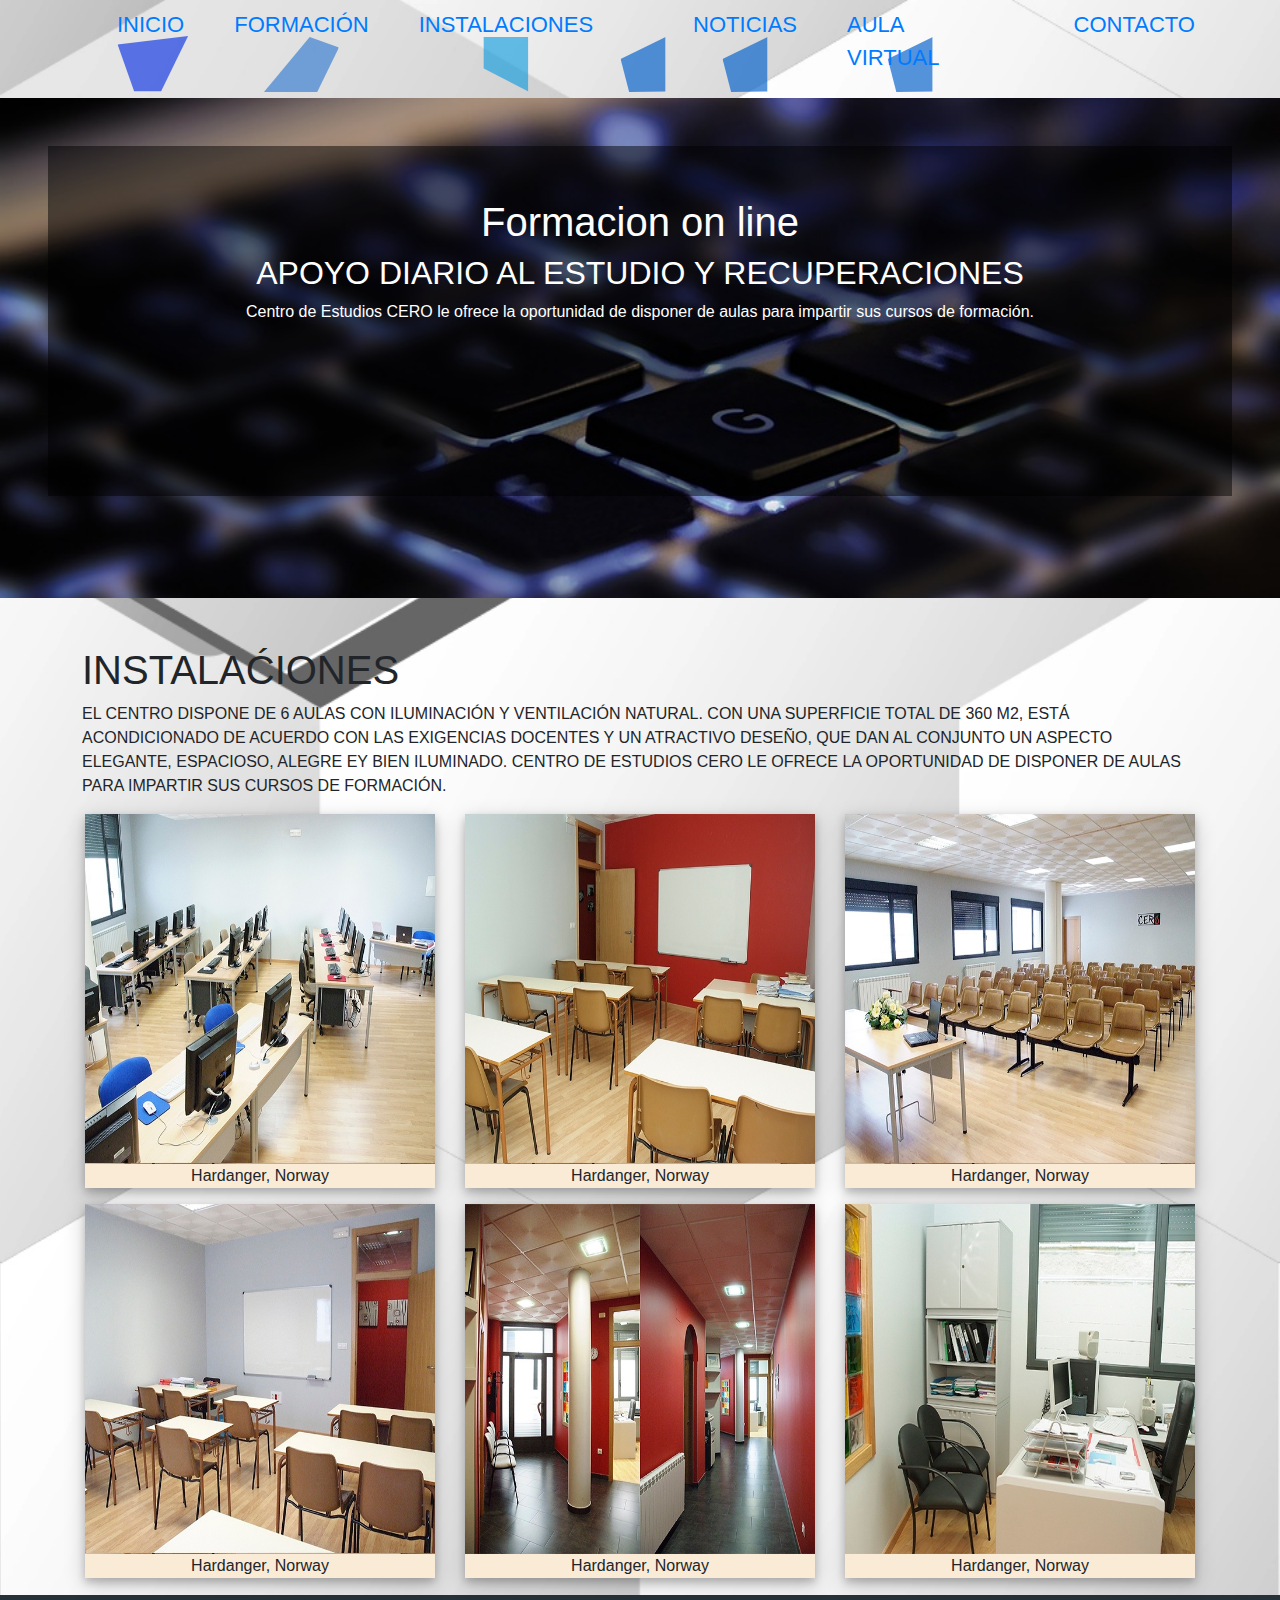
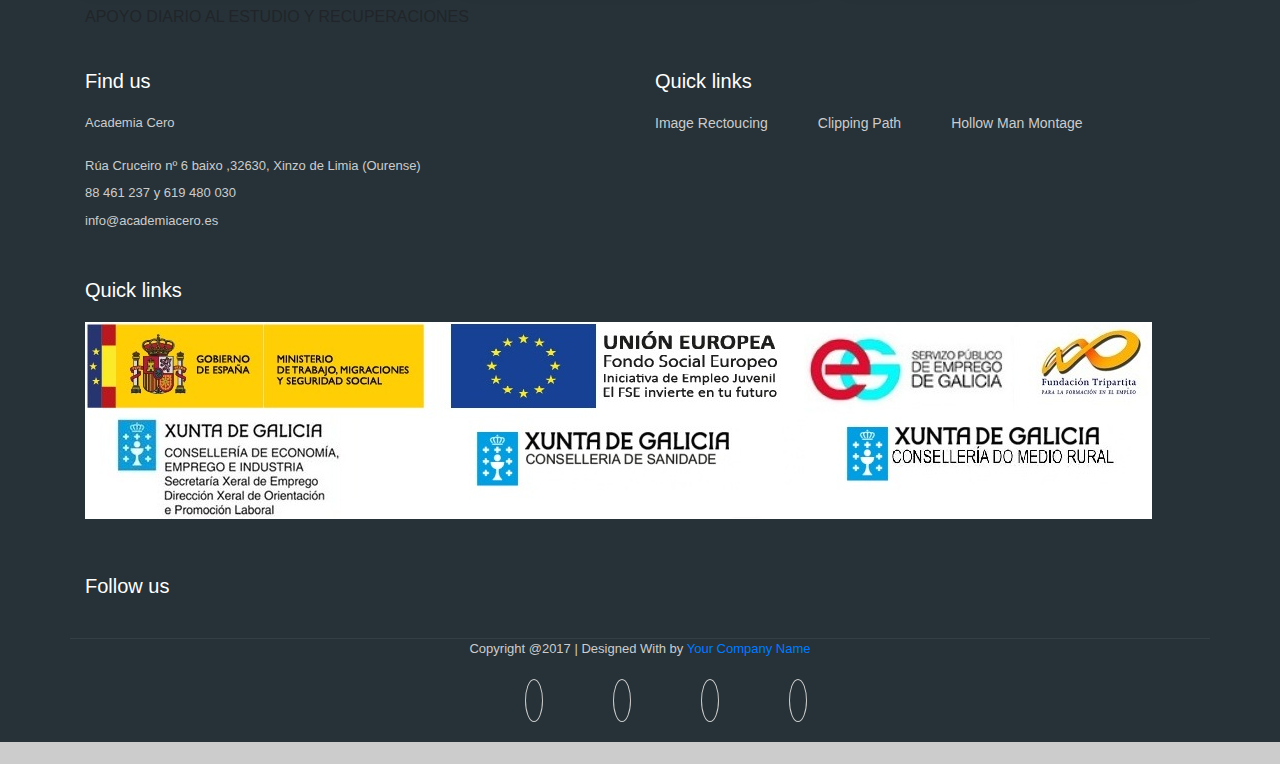
<file: src/views/index.html>
<!DOCTYPE html>
<html lang="en">
<head>
  <title>Academy Cero</title>
  <meta charset="utf-8">
  <meta name="viewport" content="width=device-width, initial-scale=1">
  <link href="https://cdn.jsdelivr.net/npm/bootstrap@5.2.3/dist/css/bootstrap.min.css" rel="stylesheet">
  <script src="https://cdn.jsdelivr.net/npm/bootstrap@5.2.3/dist/js/bootstrap.bundle.min.js"></script>
  <link href="//maxcdn.bootstrapcdn.com/bootstrap/4.1.1/css/bootstrap.min.css" rel="stylesheet" id="bootstrap-css">
  <script src="//maxcdn.bootstrapcdn.com/bootstrap/4.1.1/js/bootstrap.min.js"></script>
  <script src="//cdnjs.cloudflare.com/ajax/libs/jquery/3.2.1/jquery.min.js"></script>
<link rel="stylesheet" href="../styles/styles.css">
<link rel="stylesheet" href="../styles/footer-style.css">
</head>
<body>



    <!-- Navbar Home page -->

    <nav id="nav" class="navbar navbar-expand-sm">
        <div  id="nav"  class="container">
            <nav  id="nav" >
              <ul>
                <li ><a href="home.html">INICIO</a></li>
                <li><a href="formacion.html">FORMACIÓN</a> </li>
                <li><a href="instalaciones.html">INSTALACIONES</a> </li>
                <li>   <li><a href="noticia.html">NOTICIAS</a> </li></li>
                <li> <a href="aula_virtual.html">AULA VIRTUAL </a>  </li>
                <li><li><a href="contact.html">CONTACTO</a></li>
      
              </ul>
            </nav>
          </div>
      </nav>
      

    <!-- Headers Home page -->
<div id="header-home-image" class="container-fluid p-5  text-white text-center">

    <div id="carta">
      <h1>Formacion on line</h1>
        <h2>APOYO DIARIO AL ESTUDIO Y RECUPERACIONES</h2>
        <p>Centro de Estudios CERO le ofrece la oportunidad de disponer de aulas para impartir sus cursos de formación.</p> 
    </div>

</div>
   <!-- Contenido de la  pagina home -->
<div class="container mt-5">
  <div class="row">
 <h1>INSTALAĆIONES</h1>
    <p>EL CENTRO DISPONE DE 6 AULAS CON ILUMINACIÓN Y VENTILACIÓN NATURAL. CON UNA SUPERFICIE TOTAL DE 360 M2, ESTÁ ACONDICIONADO DE ACUERDO CON LAS EXIGENCIAS DOCENTES Y UN ATRACTIVO DESEÑO, QUE DAN AL CONJUNTO UN ASPECTO ELEGANTE, ESPACIOSO, ALEGRE EY BIEN ILUMINADO.

      CENTRO DE ESTUDIOS CERO LE OFRECE LA OPORTUNIDAD DE DISPONER DE AULAS PARA IMPARTIR SUS CURSOS DE FORMACIÓN.</p>
    <div class="col-sm-4">
  
      <div class="polaroid">
        <img src="../assets/Aulainformatica2.jpg" alt="Norway" style="width:100%">
        <div class="container">
          <p>Hardanger, Norway</p>
        </div>
      </div>
    </div>
    <div class="col-sm-4">
   
      <div class="polaroid">
        <img src="../assets/aulasdeestudio1.jpg" alt="Norway" style="width:100%">
        <div class="container">
          <p>Hardanger, Norway</p>
        </div>
      </div>
    </div>
    <div class="col-sm-4">
   
      <div class="polaroid">
        <img src="../assets/aula_informatica1.jpg" alt="Norway" style="width:100%">
        <div class="container">
          <p>Hardanger, Norway</p>
        </div>
      </div>
    </div>
    <div class="col-sm-4">
   
      <div class="polaroid">
        <img src="../assets/aulasdeestudio2.jpg" alt="Norway" style="width:100%">
        <div class="container">
          <p>Hardanger, Norway</p>
        </div>
      </div>
    </div>
    <div class="col-sm-4">
   
      <div class="polaroid">
        <img src="../assets/instalaciones1.jpg" alt="Norway" style="width:100%">
        <div class="container">
          <p>Hardanger, Norway</p>
        </div>
      </div>
    </div>
    <div class="col-sm-4">
         
      <div class="polaroid">
        <img id="inst"src="../assets/oficinas1.jpg" alt="Norway" style="width:100%">
        <div class="container">
          <p>Hardanger, Norway</p>
        </div>
      </div>
    </div>
  </div>
</div>
<div class="row">
    <div class=" col-sm-4 col-md col-sm-4  col-12 col">


    </div>
</div>
    <!-- footer Home page -->


<!------ Include the above in your HEAD tag ---------->

<link rel="stylesheet" href="https://stackpath.bootstrapcdn.com/bootstrap/4.1.3/css/bootstrap.min.css" integrity="sha384-MCw98/SFnGE8fJT3GXwEOngsV7Zt27NXFoaoApmYm81iuXoPkFOJwJ8ERdknLPMO" crossorigin="anonymous">
<link rel="stylesheet" href="https://use.fontawesome.com/releases/v5.2.0/css/all.css" integrity="sha384-hWVjflwFxL6sNzntih27bfxkr27PmbbK/iSvJ+a4+0owXq79v+lsFkW54bOGbiDQ" crossorigin="anonymous">

<!--footer starts from here-->
<footer class="footer">
<div class="container bottom_border">APOYO DIARIO AL ESTUDIO Y RECUPERACIONES
<div class="row">
<div class=" col-sm-4 col-md col-sm-4  col-12 col">
<h5 class="headin5_amrc col_white_amrc pt2">Find us</h5>
<!--headin5_amrc-->
<p class="mb10">Academia Cero</p>
<p><i class="fa fa-location-arrow"></i> Rúa Cruceiro nº 6 baixo ,32630, Xinzo de Limia (Ourense)</p>
<p><i class="fa fa-phone"></i> 88 461 237 y 619 480 030  </p>
<p><i class="fa fa fa-envelope"></i>  info@academiacero.es</p>

</div>


<div class=" col-sm-4 col-md  col-6 col">
<h5 class="headin5_amrc col_white_amrc pt2">Quick links</h5>
<!--headin5_amrc-->
<ul class="footer_ul_amrc">
<li><a href="http://webenlance.com">Image Rectoucing</a></li>
<li><a href="http://webenlance.com">Clipping Path</a></li>
<li><a href="http://webenlance.com">Hollow Man Montage</a></li>

</ul>
<!--footer_ul_amrc ends here-->
</div>


<div class=" col-sm-4 col-md  col-6 col">
<h5 class="headin5_amrc col_white_amrc pt2">Quick links</h5>
<!--headin5_amrc-->
<ul class="footer_ul_amrc">
<li><a href="http://webenlance.com"><img src="../assets/logos.jpg" alt=""></a></li>


</ul>
<!--footer_ul_amrc ends here-->
</div>


<div class=" col-sm-4 col-md  col-12 col">
<h5 class="headin5_amrc col_white_amrc pt2">Follow us</h5>
<!--headin5_amrc ends here-->


<!--footer_ul2_amrc ends here-->
</div>
</div>
</div>


<div class="container">

<!--foote_bottom_ul_amrc ends here-->
<p class="text-center">Copyright @2017 | Designed With by <a href="#">Your Company Name</a></p>

<ul class="social_footer_ul">
<li><a href="https://www.facebook.com/pg/AcademiaCero"><i class="fab fa-facebook-f"></i></a></li>
<li><a href="http://webenlance.com"><i class="fab fa-twitter"></i></a></li>
<li><a href="http://webenlance.com"><i class="fab fa-linkedin"></i></a></li>
<li><a href="http://webenlance.com"><i class="fab fa-instagram"></i></a></li>
</ul>
<!--social_footer_ul ends here-->
</div>

</footer>


<script src="https://code.jquery.com/jquery-3.3.1.slim.min.js" integrity="sha384-q8i/X+965DzO0rT7abK41JStQIAqVgRVzpbzo5smXKp4YfRvH+8abtTE1Pi6jizo" crossorigin="anonymous"></script>
<script src="https://cdnjs.cloudflare.com/ajax/libs/popper.js/1.14.3/umd/popper.min.js" integrity="sha384-ZMP7rVo3mIykV+2+9J3UJ46jBk0WLaUAdn689aCwoqbBJiSnjAK/l8WvCWPIPm49" crossorigin="anonymous"></script>
<script src="https://stackpath.bootstrapcdn.com/bootstrap/4.1.3/js/bootstrap.min.js" integrity="sha384-ChfqqxuZUCnJSK3+MXmPNIyE6ZbWh2IMqE241rYiqJxyMiZ6OW/JmZQ5stwEULTy" crossorigin="anonymous"></script>

<!-- Crédit to https://bootsnipp.com/snippets/bxDBA -->
</body>
</html>
</file>
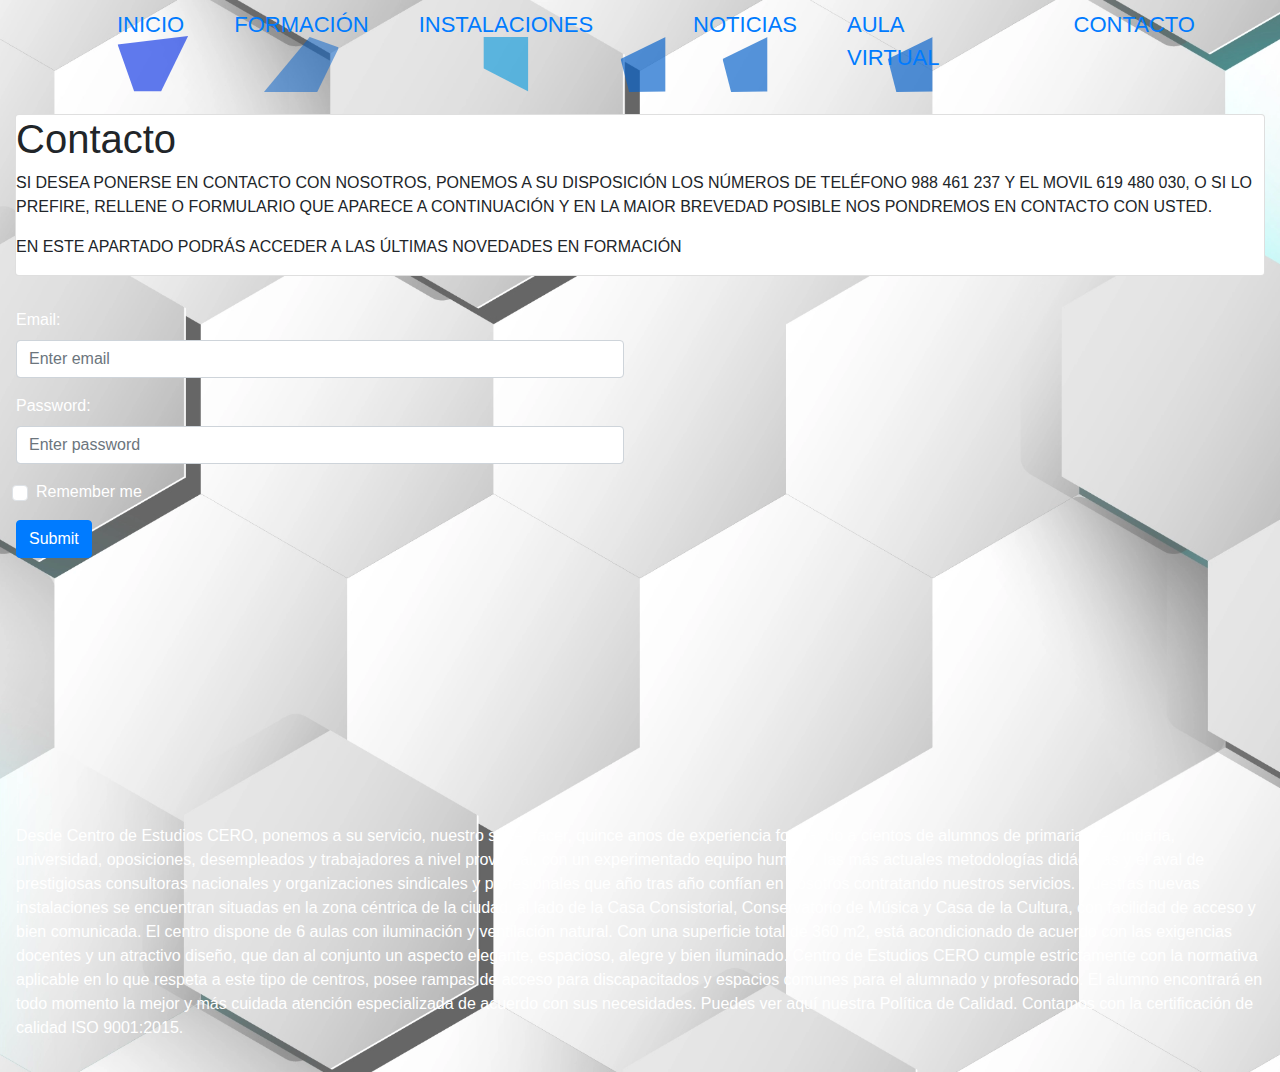
<file: src/views/contact.html>
<!DOCTYPE html>
<html lang="en">
<head>
  <title>Academy Cero</title>
  <meta charset="utf-8">
  <meta name="viewport" content="width=device-width, initial-scale=1">
  <link href="https://cdn.jsdelivr.net/npm/bootstrap@5.2.3/dist/css/bootstrap.min.css" rel="stylesheet">
  <script src="https://cdn.jsdelivr.net/npm/bootstrap@5.2.3/dist/js/bootstrap.bundle.min.js"></script>
  <link href="//maxcdn.bootstrapcdn.com/bootstrap/4.1.1/css/bootstrap.min.css" rel="stylesheet" id="bootstrap-css">
  <script src="//maxcdn.bootstrapcdn.com/bootstrap/4.1.1/js/bootstrap.min.js"></script>
  <script src="//cdnjs.cloudflare.com/ajax/libs/jquery/3.2.1/jquery.min.js"></script>
<link rel="stylesheet" href="../styles/styles.css">
<link rel="stylesheet" href="../styles/footer-style.css">
</head>
<body>



    <!-- Navbar Home page -->

    <nav id="nav" class="navbar navbar-expand-sm">
        <div  id="nav"  class="container">
            <nav  id="nav" >
              <ul>
                <li ><a href="home.html">INICIO</a></li>
                <li><a href="formacion.html">FORMACIÓN</a> </li>
                <li><a href="instalaciones.html">INSTALACIONES</a> </li>
                <li>   <li><a href="noticia.html">NOTICIAS</a> </li></li>
                <li> <a href="aula_virtual.html">AULA VIRTUAL </a>  </li>
                <li><li><a href="contact.html">CONTACTO</a></li>
      
              </ul>
            </nav>
          </div>
      </nav>



      <div class="container-fluid mt-3">
        <div class="card">

            <h1>Contacto</h1>
        <p> SI DESEA PONERSE EN CONTACTO CON NOSOTROS, PONEMOS A SU DISPOSICIÓN LOS NÚMEROS DE TELÉFONO 988 461 237 Y EL MOVIL 619 480 030, O SI LO PREFIRE, RELLENE O FORMULARIO QUE APARECE A CONTINUACIÓN Y EN LA MAIOR BREVEDAD POSIBLE NOS PONDREMOS EN CONTACTO CON USTED.</p>
        <p>EN ESTE APARTADO PODRÁS ACCEDER A LAS ÚLTIMAS NOVEDADES EN FORMACIÓN</p>
        </div>
        
        <div class="row">
          <div class="col p-3  text-white"> <form action="/action_page.php">
            <div class="mb-3 mt-3">
              <label for="email">Email:</label>
              <input type="email" class="form-control" id="email" placeholder="Enter email" name="email">
            </div>
            <div class="mb-3">
              <label for="pwd">Password:</label>
              <input type="password" class="form-control" id="pwd" placeholder="Enter password" name="pswd">
            </div>
            <div class="form-check mb-3">
              <label class="form-check-label">
                <input class="form-check-input" type="checkbox" name="remember"> Remember me
              </label>
            </div>
            <button type="submit" class="btn btn-primary">Submit</button>
          </form></div>
          <div class="col p-3 text-white">  <div class="mapouter"><div class="gmap_canvas"><iframe width="600" height="500" id="gmap_canvas" src="https://maps.google.com/maps?q=R%C3%BAa%20do%20Cruceiro,%206,%2032630%20Xinzo%20de%20Limia,%20Ourense&t=&z=13&ie=UTF8&iwloc=&output=embed" frameborder="0" scrolling="no" marginheight="0" marginwidth="0"></iframe><a href="https://123movies-to.org"></a><br><style>.mapouter{position:relative;text-align:right;height:500px;width:600px;}
        </style><a href="https://www.embedgooglemap.net">embedgooglemap.net</a><style>.gmap_canvas {overflow:hidden;background:none!important;height:500px;width:600px;}</style></div></div>
        </div></div></div></div>
          <div id="back" class="col p-3 text-white"><p>Desde Centro de Estudios CERO, ponemos a su servicio, nuestro saber facer, quince anos de experiencia formando a cientos de alumnos de primaria, secundaria, universidad, oposiciones, desempleados y trabajadores a nivel provincial, con un experimentado equipo humano, las más actuales metodologías didácticas y el aval de prestigiosas consultoras nacionales y organizaciones sindicales y profesionales que año tras año confían en nosotros contratando nuestros servicios. Nuestras nuevas instalaciones se encuentran situadas en la zona céntrica de la ciudad, al lado de la Casa Consistorial, Conservatorio de Música y Casa de la Cultura, con facilidad de acceso y bien comunicada.
            El centro dispone de 6 aulas con iluminación y ventilación natural. Con una superficie total de 360 m2, está acondicionado de acuerdo con las exigencias docentes y un atractivo diseño, que dan al conjunto un aspecto elegante, espacioso, alegre y bien iluminado.
            Centro de Estudios CERO cumple estrictamente con la normativa aplicable en lo que respeta a este tipo de centros, posee rampas de acceso para discapacitados y espacios comunes para el alumnado y profesorado. El alumno encontrará en todo momento la mejor y más cuidada atención especializada de acuerdo con sus necesidades.
            
            Puedes ver aquí nuestra Política de Calidad.
            
            Contamos con la certificación de calidad ISO 9001:2015.</p></div>
        </div>
      </div>
















     
</body>
</html>
</file>
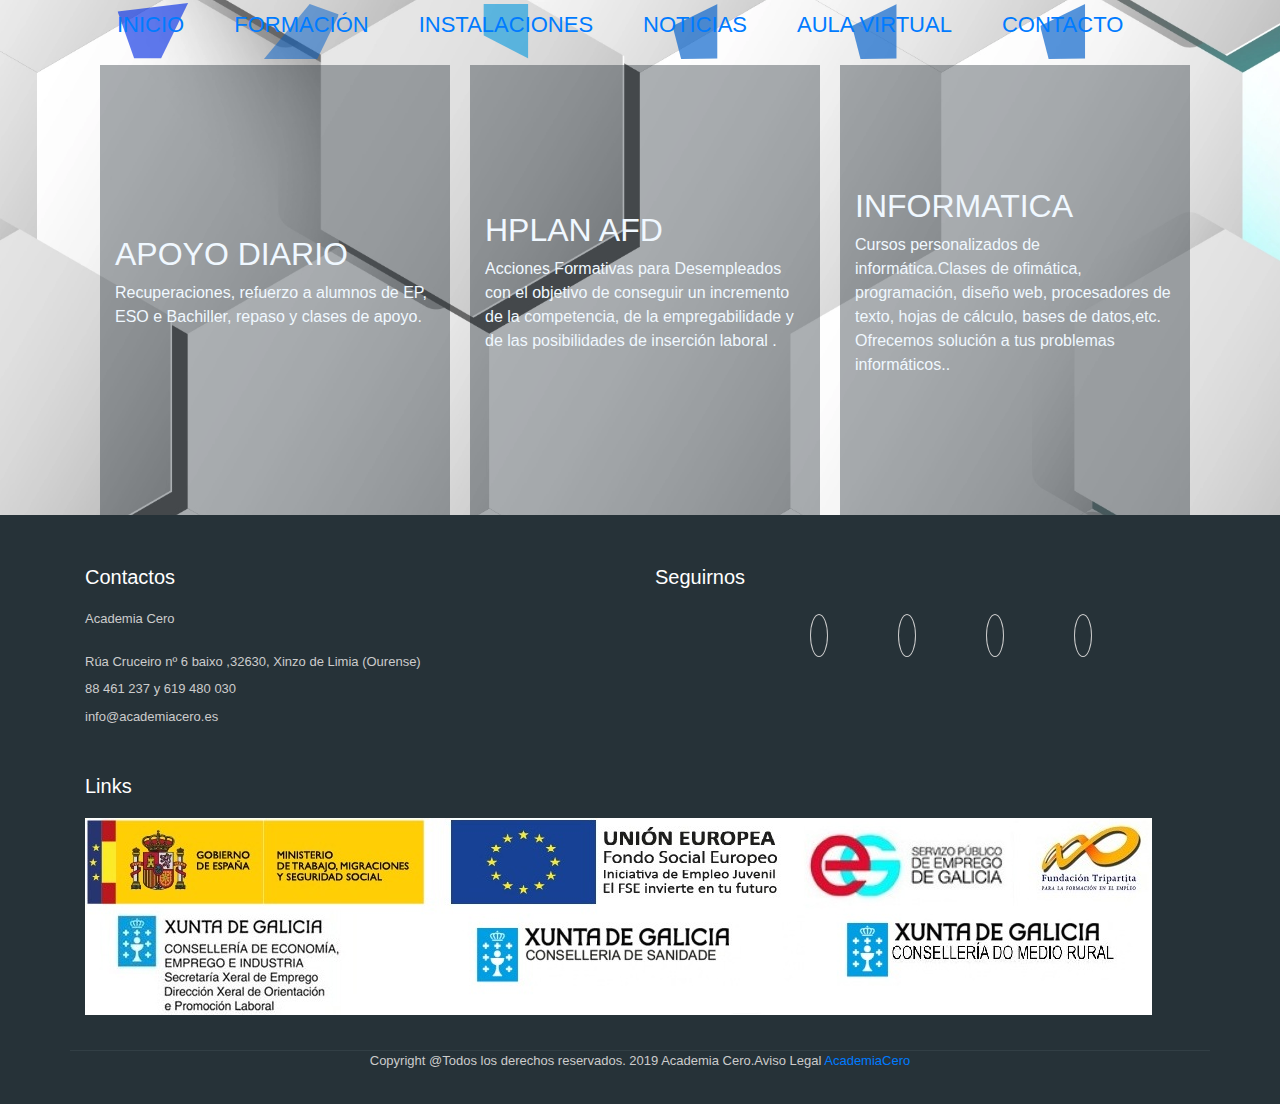
<file: src/views/formacion.html>
<!DOCTYPE html>
<html lang="en">
<head>
  <title>Bootstrap 5 Example</title>
  <meta charset="utf-8">
  <meta name="viewport" content="width=device-width, initial-scale=1">
  <link href="https://cdn.jsdelivr.net/npm/bootstrap@5.2.3/dist/css/bootstrap.min.css" rel="stylesheet">
  <script src="https://cdn.jsdelivr.net/npm/bootstrap@5.2.3/dist/js/bootstrap.bundle.min.js"></script>
  <link href="//maxcdn.bootstrapcdn.com/bootstrap/4.1.1/css/bootstrap.min.css" rel="stylesheet" id="bootstrap-css">
  <script src="//maxcdn.bootstrapcdn.com/bootstrap/4.1.1/js/bootstrap.min.js"></script>
  <script src="//cdnjs.cloudflare.com/ajax/libs/jquery/3.2.1/jquery.min.js"></script>
<link rel="stylesheet" href="../styles/styles.css">
<link rel="stylesheet" href="../styles/footer-style.css">
</head>
<body>



    <!-- Navbar Home page -->

    <nav id="nav" class="navbar navbar-expand-sm">
        <div  id="nav"  class="container">
            <nav  id="nav" >
              <ul>
                <li ><a href="home.html">INICIO</a></li>
                <li><a href="formacion.html">FORMACIÓN</a> </li>
                <li><a href="instalaciones.html">INSTALACIONES</a> </li>
                <li>
                  <a href="noticia.html">NOTICIAS</a> 
                </li>
                <li><a href="aula_virtual.html">AULA VIRTUAL</a>  </li>
                <li><a href="contact.html">CONTACTO</a> </li>
      
              </ul>
            </nav>
          </div>
      </nav>


      <div class="container">

<div class="container md-12">
  <div class="row">

 
  <div class="col-sm-4">
  
    <div class="polaroid2">
   
      <div class="container">
        <h2>APOYO DIARIO</h2>
        <p id="apo">Recuperaciones, refuerzo a alumnos de EP, ESO e Bachiller, repaso y clases de apoyo.</p>

      </div>
    </div>
  </div>
  <div class="col-sm-4">
  
    <div class="polaroid2">

      <div class="container">
        <h2>HPLAN AFD</h2>
        <p>Acciones Formativas para Desempleados con el objetivo de conseguir un incremento de la competencia, de la empregabilidade y de las posibilidades de inserción laboral .

        </p>
      </div>
    </div>
  </div>
  <div class="col-sm-4">
  
    <div class="polaroid2">


      <div class="container">
        <h2>INFORMATICA</h2>

        <p>Cursos personalizados de informática.Clases de ofimática, programación, diseño web, procesadores de texto, hojas de cálculo, bases de datos,etc. Ofrecemos solución a tus problemas informáticos..</p>
      </div>
    </div>
  </div>
</div>


      </div>
      </div> 

<!------ Include the above in your HEAD tag ---------->

<link rel="stylesheet" href="https://stackpath.bootstrapcdn.com/bootstrap/4.1.3/css/bootstrap.min.css" integrity="sha384-MCw98/SFnGE8fJT3GXwEOngsV7Zt27NXFoaoApmYm81iuXoPkFOJwJ8ERdknLPMO" crossorigin="anonymous">
<link rel="stylesheet" href="https://use.fontawesome.com/releases/v5.2.0/css/all.css" integrity="sha384-hWVjflwFxL6sNzntih27bfxkr27PmbbK/iSvJ+a4+0owXq79v+lsFkW54bOGbiDQ" crossorigin="anonymous">

<!--footer starts from here-->
<footer class="footer">
<div class="container bottom_border">
<div class="row">
<div class=" col-sm-4 col-md col-sm-4  col-12 col">
<h5 class="headin5_amrc col_white_amrc pt2">Contactos</h5>
<!--headin5_amrc-->
<p class="mb10">Academia Cero</p>
<p><i class="fa fa-location-arrow"></i> Rúa Cruceiro nº 6 baixo ,32630, Xinzo de Limia (Ourense)</p>
<p><i class="fa fa-phone"></i> 88 461 237 y 619 480 030  </p>
<p><i class="fa fa fa-envelope"></i>  info@academiacero.es</p>

</div>


<div class=" col-sm-4 col-md  col-6 col">
<h5 class="headin5_amrc col_white_amrc pt2">Seguirnos </h5>
<!--headin5_amrc-->
<ul class="social_footer_ul">
  <li><a href="https://www.facebook.com/pg/AcademiaCero"><i class="fab fa-facebook-f"></i></a></li>
  <li><a href=""><i class="fab fa-twitter"></i></a></li>
  <li><a href=""><i class="fab fa-linkedin"></i></a></li>
  <li><a href=""><i class="fab fa-instagram"></i></a></li>
  </ul>
</ul>
<!--footer_ul_amrc ends here-->
</div>


<div class=" col-sm-4 col-md  col-6 col">
<h5 class="headin5_amrc col_white_amrc pt2"> Links</h5>
<!--headin5_amrc-->
<ul class="footer_ul_amrc">
<li><a href="#"><img src="../assets/logos.jpg" alt=""></a></li>


</ul>
<!--footer_ul_amrc ends here-->
</div>


<div class=" col-sm-4 col-md  col-12 col">




<!--footer_ul2_amrc ends here-->
</div>
</div>
</div>


<div class="container">

<!--foote_bottom_ul_amrc ends here-->
<p class="text-center">Copyright @Todos los derechos reservados. 2019 Academia Cero.Aviso Legal <a href="#">AcademiaCero</a></p>


<!--social_footer_ul ends here-->
</div>

</footer>

      
</body></html>
</file>
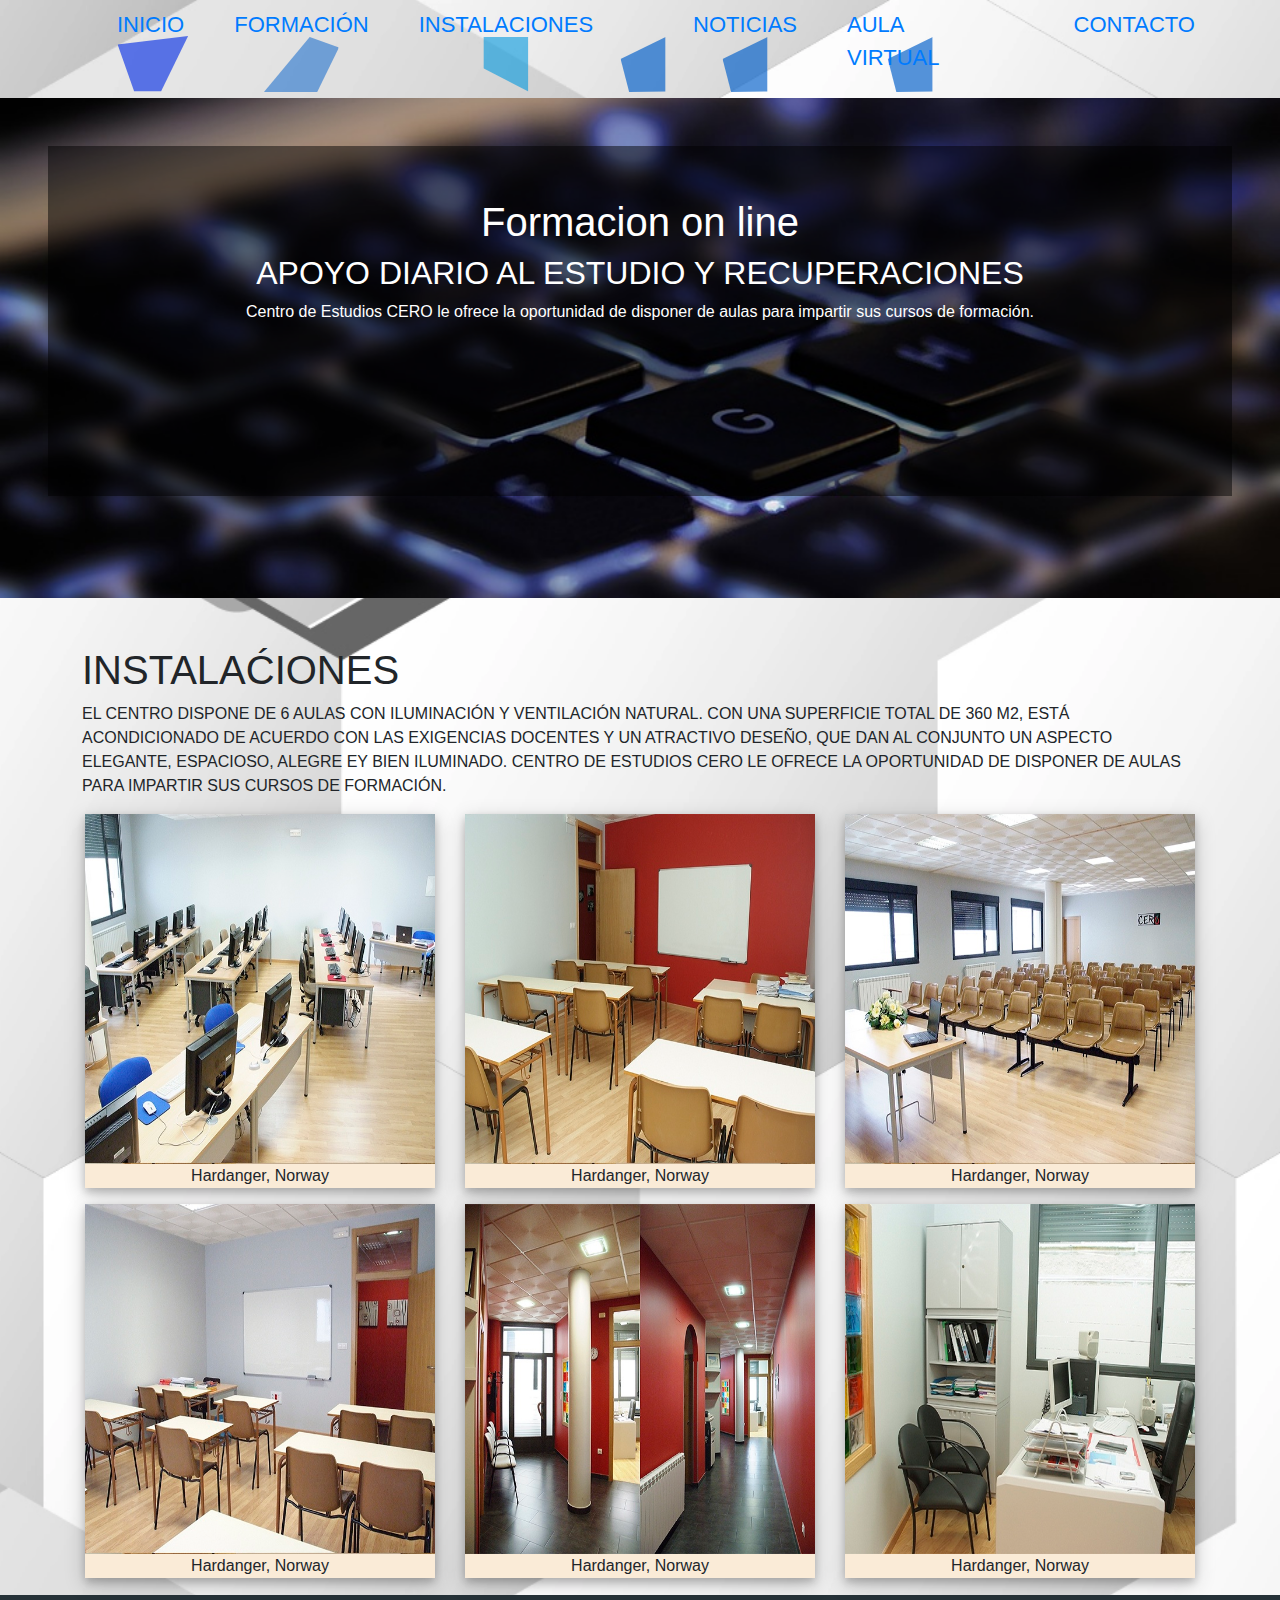
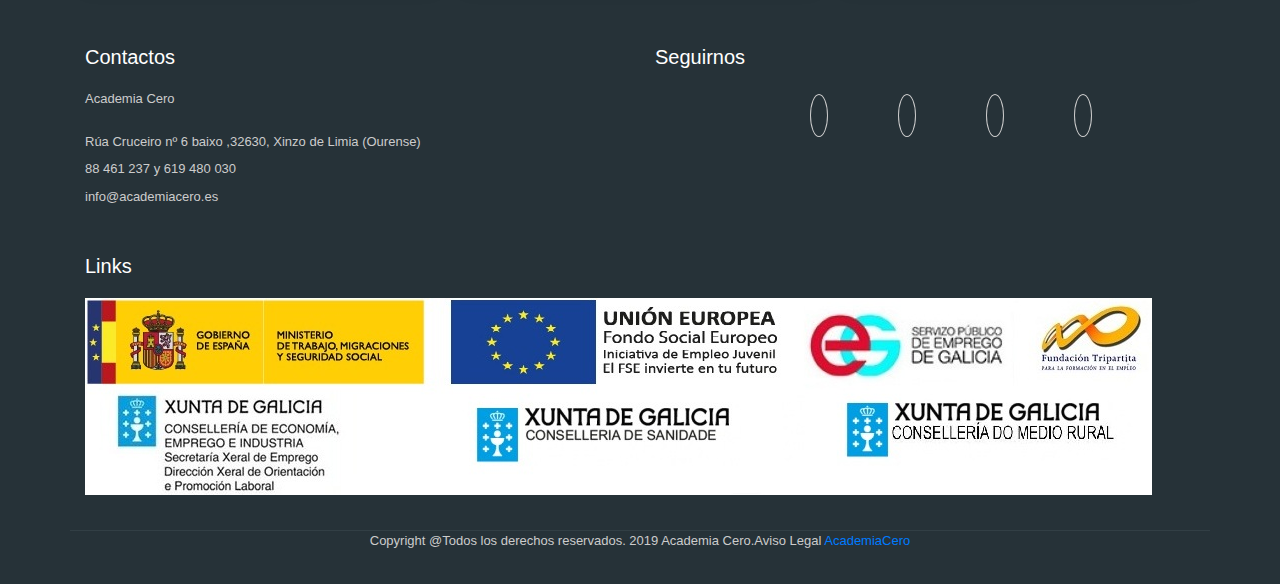
<file: src/views/home.html>
<!DOCTYPE html>
<html lang="en">
<head>
  <title>Academy Cero</title>
  <meta charset="utf-8">
  <meta name="viewport" content="width=device-width, initial-scale=1">
  <link href="https://cdn.jsdelivr.net/npm/bootstrap@5.2.3/dist/css/bootstrap.min.css" rel="stylesheet">
  <script src="https://cdn.jsdelivr.net/npm/bootstrap@5.2.3/dist/js/bootstrap.bundle.min.js"></script>
  <link href="//maxcdn.bootstrapcdn.com/bootstrap/4.1.1/css/bootstrap.min.css" rel="stylesheet" id="bootstrap-css">
  <script src="//maxcdn.bootstrapcdn.com/bootstrap/4.1.1/js/bootstrap.min.js"></script>
  <script src="//cdnjs.cloudflare.com/ajax/libs/jquery/3.2.1/jquery.min.js"></script>
<link rel="stylesheet" href="../styles/styles.css">
<link rel="stylesheet" href="../styles/footer-style.css">
</head>
<body>



    <!-- Navbar Home page -->

    <nav id="nav" class="navbar navbar-expand-sm">
        <div  id="nav"  class="container">
            <nav  id="nav" >
              <ul>
                <li ><a href="home.html">INICIO</a></li>
                <li><a href="formacion.html">FORMACIÓN</a> </li>
                <li><a href="instalaciones.html">INSTALACIONES</a> </li>
                <li>   <li><a href="noticia.html">NOTICIAS</a> </li></li>
                <li> <a href="aula_virtual.html">AULA VIRTUAL </a>  </li>
                <li><li><a href="contact.html">CONTACTO</a></li>
      
              </ul>
            </nav>
          </div>
      </nav>
      

    <!-- Headers Home page -->
<div id="header-home-image" class="container-fluid p-5  text-white text-center">

    <div id="carta">
      <h1>Formacion on line</h1>
        <h2>APOYO DIARIO AL ESTUDIO Y RECUPERACIONES</h2>
        <p>Centro de Estudios CERO le ofrece la oportunidad de disponer de aulas para impartir sus cursos de formación.</p> 
    </div>

</div>
   <!-- Contenido de la  pagina home -->
<div class="container mt-5">
  <div class="row">
 <h1>INSTALAĆIONES</h1>
    <p>EL CENTRO DISPONE DE 6 AULAS CON ILUMINACIÓN Y VENTILACIÓN NATURAL. CON UNA SUPERFICIE TOTAL DE 360 M2, ESTÁ ACONDICIONADO DE ACUERDO CON LAS EXIGENCIAS DOCENTES Y UN ATRACTIVO DESEÑO, QUE DAN AL CONJUNTO UN ASPECTO ELEGANTE, ESPACIOSO, ALEGRE EY BIEN ILUMINADO.

      CENTRO DE ESTUDIOS CERO LE OFRECE LA OPORTUNIDAD DE DISPONER DE AULAS PARA IMPARTIR SUS CURSOS DE FORMACIÓN.</p>
    <div class="col-sm-4">
  
      <div class="polaroid">
        <img src="../assets/Aulainformatica2.jpg" alt="Norway" style="width:100%">
        <div class="container">
          <p>Hardanger, Norway</p>
        </div>
      </div>
    </div>
    <div class="col-sm-4">
   
      <div class="polaroid">
        <img src="../assets/aulasdeestudio1.jpg" alt="Norway" style="width:100%">
        <div class="container">
          <p>Hardanger, Norway</p>
        </div>
      </div>
    </div>
    <div class="col-sm-4">
   
      <div class="polaroid">
        <img src="../assets/aula_informatica1.jpg" alt="Norway" style="width:100%">
        <div class="container">
          <p>Hardanger, Norway</p>
        </div>
      </div>
    </div>
    <div class="col-sm-4">
   
      <div class="polaroid">
        <img src="../assets/aulasdeestudio2.jpg" alt="Norway" style="width:100%">
        <div class="container">
          <p>Hardanger, Norway</p>
        </div>
      </div>
    </div>
    <div class="col-sm-4">
   
      <div class="polaroid">
        <img src="../assets/instalaciones1.jpg" alt="Norway" style="width:100%">
        <div class="container">
          <p>Hardanger, Norway</p>
        </div>
      </div>
    </div>
    <div class="col-sm-4">
         
      <div class="polaroid">
        <img id="inst"src="../assets/oficinas1.jpg" alt="Norway" style="width:100%">
        <div class="container">
          <p>Hardanger, Norway</p>
        </div>
      </div>
    </div>
  </div>
</div>
<div class="row">
    <div class=" col-sm-4 col-md col-sm-4  col-12 col">


    </div>
</div>
    <!-- footer Home page -->


<!------ Include the above in your HEAD tag ---------->

<link rel="stylesheet" href="https://stackpath.bootstrapcdn.com/bootstrap/4.1.3/css/bootstrap.min.css" integrity="sha384-MCw98/SFnGE8fJT3GXwEOngsV7Zt27NXFoaoApmYm81iuXoPkFOJwJ8ERdknLPMO" crossorigin="anonymous">
<link rel="stylesheet" href="https://use.fontawesome.com/releases/v5.2.0/css/all.css" integrity="sha384-hWVjflwFxL6sNzntih27bfxkr27PmbbK/iSvJ+a4+0owXq79v+lsFkW54bOGbiDQ" crossorigin="anonymous">

<!--footer starts from here-->
<footer class="footer">
<div class="container bottom_border">
<div class="row">
<div class=" col-sm-4 col-md col-sm-4  col-12 col">
<h5 class="headin5_amrc col_white_amrc pt2">Contactos</h5>
<!--headin5_amrc-->
<p class="mb10">Academia Cero</p>
<p><i class="fa fa-location-arrow"></i> Rúa Cruceiro nº 6 baixo ,32630, Xinzo de Limia (Ourense)</p>
<p><i class="fa fa-phone"></i> 88 461 237 y 619 480 030  </p>
<p><i class="fa fa fa-envelope"></i>  info@academiacero.es</p>

</div>


<div class=" col-sm-4 col-md  col-6 col">
<h5 class="headin5_amrc col_white_amrc pt2">Seguirnos </h5>
<!--headin5_amrc-->
<ul class="social_footer_ul">
  <li><a href="https://www.facebook.com/pg/AcademiaCero"><i class="fab fa-facebook-f"></i></a></li>
  <li><a href=""><i class="fab fa-twitter"></i></a></li>
  <li><a href=""><i class="fab fa-linkedin"></i></a></li>
  <li><a href=""><i class="fab fa-instagram"></i></a></li>
  </ul>
</ul>
<!--footer_ul_amrc ends here-->
</div>


<div class=" col-sm-4 col-md  col-6 col">
<h5 class="headin5_amrc col_white_amrc pt2"> Links</h5>
<!--headin5_amrc-->
<ul class="footer_ul_amrc">
<li><a href="#"><img src="../assets/logos.jpg" alt=""></a></li>


</ul>
<!--footer_ul_amrc ends here-->
</div>


<div class=" col-sm-4 col-md  col-12 col">




<!--footer_ul2_amrc ends here-->
</div>
</div>
</div>


<div class="container">

<!--foote_bottom_ul_amrc ends here-->
<p class="text-center">Copyright @Todos los derechos reservados. 2019 Academia Cero.Aviso Legal <a href="#">AcademiaCero</a></p>


<!--social_footer_ul ends here-->
</div>

</footer>


<script src="https://code.jquery.com/jquery-3.3.1.slim.min.js" integrity="sha384-q8i/X+965DzO0rT7abK41JStQIAqVgRVzpbzo5smXKp4YfRvH+8abtTE1Pi6jizo" crossorigin="anonymous"></script>
<script src="https://cdnjs.cloudflare.com/ajax/libs/popper.js/1.14.3/umd/popper.min.js" integrity="sha384-ZMP7rVo3mIykV+2+9J3UJ46jBk0WLaUAdn689aCwoqbBJiSnjAK/l8WvCWPIPm49" crossorigin="anonymous"></script>
<script src="https://stackpath.bootstrapcdn.com/bootstrap/4.1.3/js/bootstrap.min.js" integrity="sha384-ChfqqxuZUCnJSK3+MXmPNIyE6ZbWh2IMqE241rYiqJxyMiZ6OW/JmZQ5stwEULTy" crossorigin="anonymous"></script>

<!-- Crédit to https://bootsnipp.com/snippets/bxDBA -->
</body>
</html>
</file>
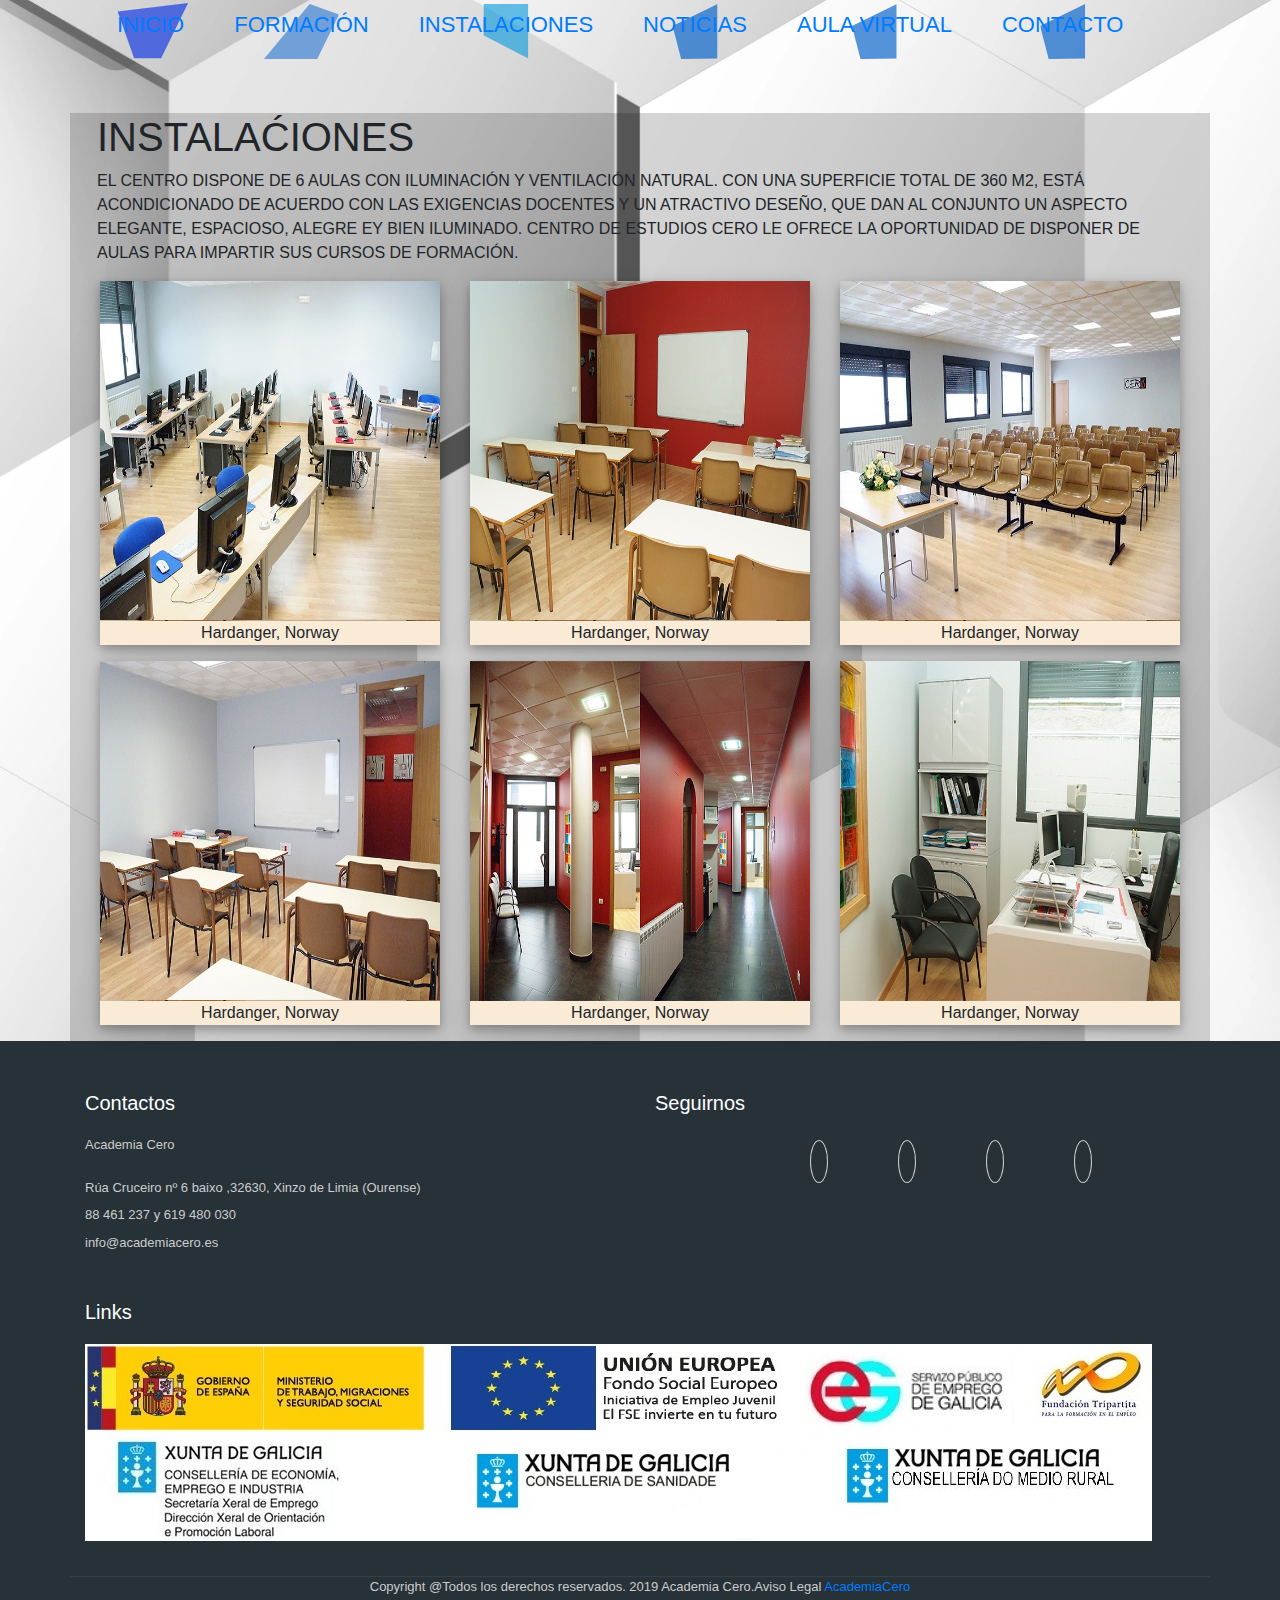
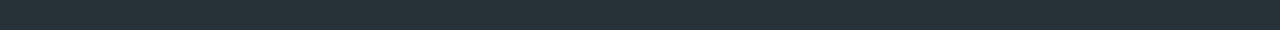
<file: src/views/instalaciones.html>
<!DOCTYPE html>
<html lang="en">
<head>
  <title>Instalaciones</title>
  <meta charset="utf-8">
  <meta name="viewport" content="width=device-width, initial-scale=1">
  <link href="https://cdn.jsdelivr.net/npm/bootstrap@5.2.3/dist/css/bootstrap.min.css" rel="stylesheet">
  <script src="https://cdn.jsdelivr.net/npm/bootstrap@5.2.3/dist/js/bootstrap.bundle.min.js"></script>
  <link href="//maxcdn.bootstrapcdn.com/bootstrap/4.1.1/css/bootstrap.min.css" rel="stylesheet" id="bootstrap-css">
  <script src="//maxcdn.bootstrapcdn.com/bootstrap/4.1.1/js/bootstrap.min.js"></script>
  <script src="//cdnjs.cloudflare.com/ajax/libs/jquery/3.2.1/jquery.min.js"></script>
<link rel="stylesheet" href="../styles/styles.css">
<link rel="stylesheet" href="../styles/footer-style.css">
</head>
<body>



    <!-- Navbar Home page -->

    <nav id="nav" class="navbar navbar-expand-sm">
        <div  id="nav"  class="container">
            <nav  id="nav" >
              <ul>
                <li ><a href="home.html">INICIO</a></li>
                <li><a href="formacion.html">FORMACIÓN</a> </li>
                <li><a href="instalaciones.html">INSTALACIONES</a> </li>
                <li>
                  <a href="noticia.html">NOTICIAS</a> 
                </li>
                <li><a href="aula_virtual.html">AULA VIRTUAL</a>  </li>
                <li><a href="contact.html">CONTACTO</a> </li>
      
              </ul>
            </nav>
          </div>
      </nav>
      <div id="con"class="container">
        <div class="container mt-5">
            <div class="row">
           <h1>INSTALAĆIONES</h1>
              <p>EL CENTRO DISPONE DE 6 AULAS CON ILUMINACIÓN Y VENTILACIÓN NATURAL. CON UNA SUPERFICIE TOTAL DE 360 M2, ESTÁ ACONDICIONADO DE ACUERDO CON LAS EXIGENCIAS DOCENTES Y UN ATRACTIVO DESEÑO, QUE DAN AL CONJUNTO UN ASPECTO ELEGANTE, ESPACIOSO, ALEGRE EY BIEN ILUMINADO.
          
                CENTRO DE ESTUDIOS CERO LE OFRECE LA OPORTUNIDAD DE DISPONER DE AULAS PARA IMPARTIR SUS CURSOS DE FORMACIÓN.</p>
              <div class="col-sm-4">
            
                <div class="polaroid">
                  <img src="../assets/Aulainformatica2.jpg" alt="Norway" style="width:100%">
                  <div class="container">
                    <p>Hardanger, Norway</p>
                  </div>
                </div>
              </div>
              <div class="col-sm-4">
             
                <div class="polaroid">
                  <img src="../assets/aulasdeestudio1.jpg" alt="Norway" style="width:100%">
                  <div class="container">
                    <p>Hardanger, Norway</p>
                  </div>
                </div>
              </div>
              <div class="col-sm-4">
             
                <div class="polaroid">
                  <img src="../assets/aula_informatica1.jpg" alt="Norway" style="width:100%">
                  <div class="container">
                    <p>Hardanger, Norway</p>
                  </div>
                </div>
              </div>
              <div class="col-sm-4">
             
                <div class="polaroid">
                  <img src="../assets/aulasdeestudio2.jpg" alt="Norway" style="width:100%">
                  <div class="container">
                    <p>Hardanger, Norway</p>
                  </div>
                </div>
              </div>
              <div class="col-sm-4">
             
                <div class="polaroid">
                  <img src="../assets/instalaciones1.jpg" alt="Norway" style="width:100%">
                  <div class="container">
                    <p>Hardanger, Norway</p>
                  </div>
                </div>
              </div>
              <div class="col-sm-4">
                   
                <div class="polaroid">
                  <img id="inst"src="../assets/oficinas1.jpg" alt="Norway" style="width:100%">
                  <div class="container">
                    <p>Hardanger, Norway</p>
                  </div>
                </div>
              </div>
            </div>
          </div>
      </div>

<!------ Include the above in your HEAD tag ---------->



<!------ Include the above in your HEAD tag ---------->

<link rel="stylesheet" href="https://stackpath.bootstrapcdn.com/bootstrap/4.1.3/css/bootstrap.min.css" integrity="sha384-MCw98/SFnGE8fJT3GXwEOngsV7Zt27NXFoaoApmYm81iuXoPkFOJwJ8ERdknLPMO" crossorigin="anonymous">
<link rel="stylesheet" href="https://use.fontawesome.com/releases/v5.2.0/css/all.css" integrity="sha384-hWVjflwFxL6sNzntih27bfxkr27PmbbK/iSvJ+a4+0owXq79v+lsFkW54bOGbiDQ" crossorigin="anonymous">

<!--footer starts from here-->
<footer class="footer">
<div class="container bottom_border">
<div class="row">
<div class=" col-sm-4 col-md col-sm-4  col-12 col">
<h5 class="headin5_amrc col_white_amrc pt2">Contactos</h5>
<!--headin5_amrc-->
<p class="mb10">Academia Cero</p>
<p><i class="fa fa-location-arrow"></i> Rúa Cruceiro nº 6 baixo ,32630, Xinzo de Limia (Ourense)</p>
<p><i class="fa fa-phone"></i> 88 461 237 y 619 480 030  </p>
<p><i class="fa fa fa-envelope"></i>  info@academiacero.es</p>

</div>


<div class=" col-sm-4 col-md  col-6 col">
<h5 class="headin5_amrc col_white_amrc pt2">Seguirnos </h5>
<!--headin5_amrc-->
<ul class="social_footer_ul">
  <li><a href="https://www.facebook.com/pg/AcademiaCero"><i class="fab fa-facebook-f"></i></a></li>
  <li><a href=""><i class="fab fa-twitter"></i></a></li>
  <li><a href=""><i class="fab fa-linkedin"></i></a></li>
  <li><a href=""><i class="fab fa-instagram"></i></a></li>
  </ul>
</ul>
<!--footer_ul_amrc ends here-->
</div>


<div class=" col-sm-4 col-md  col-6 col">
<h5 class="headin5_amrc col_white_amrc pt2"> Links</h5>
<!--headin5_amrc-->
<ul class="footer_ul_amrc">
<li><a href="#"><img src="../assets/logos.jpg" alt=""></a></li>


</ul>
<!--footer_ul_amrc ends here-->
</div>


<div class=" col-sm-4 col-md  col-12 col">




<!--footer_ul2_amrc ends here-->
</div>
</div>
</div>


<div class="container">

<!--foote_bottom_ul_amrc ends here-->
<p class="text-center">Copyright @Todos los derechos reservados. 2019 Academia Cero.Aviso Legal <a href="#">AcademiaCero</a></p>


<!--social_footer_ul ends here-->
</div>

</footer>



<script src="https://code.jquery.com/jquery-3.3.1.slim.min.js" integrity="sha384-q8i/X+965DzO0rT7abK41JStQIAqVgRVzpbzo5smXKp4YfRvH+8abtTE1Pi6jizo" crossorigin="anonymous"></script>
<script src="https://cdnjs.cloudflare.com/ajax/libs/popper.js/1.14.3/umd/popper.min.js" integrity="sha384-ZMP7rVo3mIykV+2+9J3UJ46jBk0WLaUAdn689aCwoqbBJiSnjAK/l8WvCWPIPm49" crossorigin="anonymous"></script>
<script src="https://stackpath.bootstrapcdn.com/bootstrap/4.1.3/js/bootstrap.min.js" integrity="sha384-ChfqqxuZUCnJSK3+MXmPNIyE6ZbWh2IMqE241rYiqJxyMiZ6OW/JmZQ5stwEULTy" crossorigin="anonymous"></script>

<!-- Crédit to https://bootsnipp.com/snippets/bxDBA -->
        
      </body>
</html>
</file>
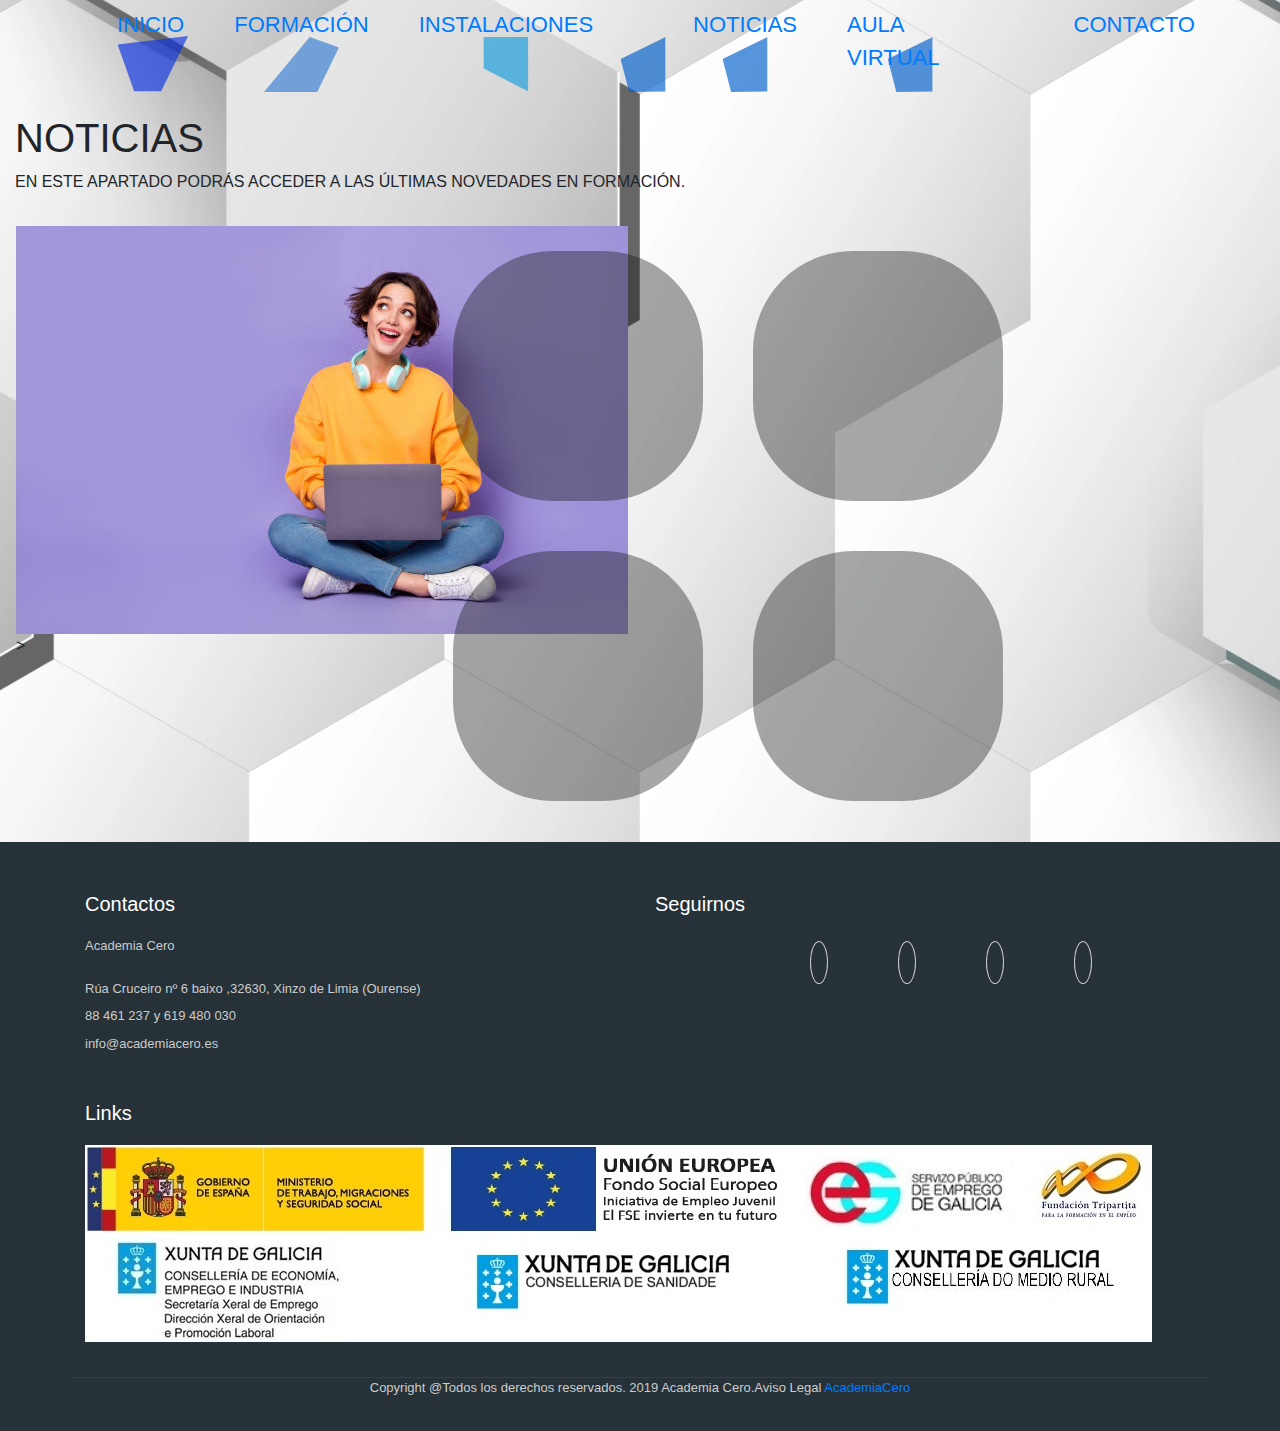
<file: src/views/noticia.html>
<!DOCTYPE html>
<html lang="en">
<head>
  <title>Academy Cero</title>
  <meta charset="utf-8">
  <meta name="viewport" content="width=device-width, initial-scale=1">
  <link href="https://cdn.jsdelivr.net/npm/bootstrap@5.2.3/dist/css/bootstrap.min.css" rel="stylesheet">
  <script src="https://cdn.jsdelivr.net/npm/bootstrap@5.2.3/dist/js/bootstrap.bundle.min.js"></script>
  <link href="//maxcdn.bootstrapcdn.com/bootstrap/4.1.1/css/bootstrap.min.css" rel="stylesheet" id="bootstrap-css">
  <script src="//maxcdn.bootstrapcdn.com/bootstrap/4.1.1/js/bootstrap.min.js"></script>
  <script src="//cdnjs.cloudflare.com/ajax/libs/jquery/3.2.1/jquery.min.js"></script>
<link rel="stylesheet" href="../styles/styles.css">
<link rel="stylesheet" href="../styles/footer-style.css">
</head>
<body>



    <!-- Navbar Home page -->


    <nav id="nav" class="navbar navbar-expand-sm">
        <div  id="nav"  class="container">
            <nav  id="nav" >
              <ul>
                <li ><a href="home.html">INICIO</a></li>
                <li><a href="formacion.html">FORMACIÓN</a> </li>
                <li><a href="instalaciones.html">INSTALACIONES</a> </li>
                <li>   <li><a href="noticia.html">NOTICIAS</a> </li></li>
                <li> <a href="aula_virtual.html">AULA VIRTUAL </a>  </li>
                <li><li><a href="contact.html">CONTACTO</a></li>
      
              </ul>
            </nav>
          </div>
      </nav>

      <div class="container-fluid mt-3">
        <h1>NOTICIAS</h1>

        <p>
            EN ESTE APARTADO PODRÁS ACCEDER A LAS ÚLTIMAS NOVEDADES EN FORMACIÓN.</p>
        <div class="row">
          <div class="col-sm-4 p-3 ext-white"><img src="../assets/istockphoto-1411179496-612x612.jpg" alt="">
            ></div>
          <div class="col-sm-8 p-3  text-white">


            <div0 class="row">

                <div id="circl1"></div>
                <div id="circl2"></div>
                <div id="circl3"></div>
                <div id="circl4"></div>
              
              
              

            </div>
       
    <!-- Left and right controls/icons -->


    <link rel="stylesheet" href="https://stackpath.bootstrapcdn.com/bootstrap/4.1.3/css/bootstrap.min.css" integrity="sha384-MCw98/SFnGE8fJT3GXwEOngsV7Zt27NXFoaoApmYm81iuXoPkFOJwJ8ERdknLPMO" crossorigin="anonymous">
    <link rel="stylesheet" href="https://use.fontawesome.com/releases/v5.2.0/css/all.css" integrity="sha384-hWVjflwFxL6sNzntih27bfxkr27PmbbK/iSvJ+a4+0owXq79v+lsFkW54bOGbiDQ" crossorigin="anonymous">
    
    <!--footer starts from here-->
    <footer class="footer">
    <div class="container bottom_border">
    <div class="row">
    <div class=" col-sm-4 col-md col-sm-4  col-12 col">
    <h5 class="headin5_amrc col_white_amrc pt2">Contactos</h5>
    <!--headin5_amrc-->
    <p class="mb10">Academia Cero</p>
    <p><i class="fa fa-location-arrow"></i> Rúa Cruceiro nº 6 baixo ,32630, Xinzo de Limia (Ourense)</p>
    <p><i class="fa fa-phone"></i> 88 461 237 y 619 480 030  </p>
    <p><i class="fa fa fa-envelope"></i>  info@academiacero.es</p>
    
    </div>
    
    
    <div class=" col-sm-4 col-md  col-6 col">
    <h5 class="headin5_amrc col_white_amrc pt2">Seguirnos </h5>
    <!--headin5_amrc-->
    <ul class="social_footer_ul">
      <li><a href="https://www.facebook.com/pg/AcademiaCero"><i class="fab fa-facebook-f"></i></a></li>
      <li><a href=""><i class="fab fa-twitter"></i></a></li>
      <li><a href=""><i class="fab fa-linkedin"></i></a></li>
      <li><a href=""><i class="fab fa-instagram"></i></a></li>
      </ul>
    </ul>
    <!--footer_ul_amrc ends here-->
    </div>
    
    
    <div class=" col-sm-4 col-md  col-6 col">
    <h5 class="headin5_amrc col_white_amrc pt2"> Links</h5>
    <!--headin5_amrc-->
    <ul class="footer_ul_amrc">
    <li><a href="#"><img src="../assets/logos.jpg" alt=""></a></li>
    
    
    </ul>
    <!--footer_ul_amrc ends here-->
    </div>
    
    
    <div class=" col-sm-4 col-md  col-12 col">
    
    
    
    
    <!--footer_ul2_amrc ends here-->
    </div>
    </div>
    </div>
    
    
    <div class="container">
    
    <!--foote_bottom_ul_amrc ends here-->
    <p class="text-center">Copyright @Todos los derechos reservados. 2019 Academia Cero.Aviso Legal <a href="#">AcademiaCero</a></p>
    
    
    <!--social_footer_ul ends here-->
    </div>
    
    </footer>


      </body>
</html>
</file>
<file: src/styles/styles.css>
body {
  background-color: #cccccc;
 
  background-position: center;
  background-repeat: no-repeat;
  background-size: cover;
  position: relative;

    background-image: url("../assets/ok.webp")
  }


#nav{
 background-color: rgba(5, 5, 5, 0);

}
  #carta{
    padding: 52px;
  
    height: 350px;
    background-color: #0000007a;
  }
  
  #header-home-image {
    background-image: url("../assets/technology-785742_960_720.jpg");
    background-color: #cccccc;
    height: 500px;
    background-position: center;
    background-repeat: no-repeat;
    background-size: cover;
    position: relative;
  }
  
  .hero-text {
    text-align: center;
    position: absolute;
    top: 50%;
    left: 50%;
    transform: translate(-50%, -50%);
    color: white;
  }


  .polaroid{
    box-shadow: 0 4px 8px 0 rgba(0, 0, 0, 0.2), 0 6px 20px 0 rgba(0, 0, 0, 0.19);
    text-align: center;
  
    background-color: antiquewhite;
  }




ul {
  display: flex;
  flex-direction: row;
  font-size: 22px;
}

li {
  position: relative;
  list-style-type: none;
  margin-right: 50px;
  cursor: pointer;
  color: black;
}
li:last-child {
  margin-right: 0px;
}
li:after {
  content: "";
  position: absolute;
  z-index: -1;
  left: 50%;
  transform: translateX(-50%) rotate(0deg);
}

li:nth-child(1):after {
  background: #0830e4a4;
}

li:nth-child(2):after {
  background: #025fca83;
}

li:nth-child(3):after {
  background: #099add9f;
}

li:nth-child(4):after {
  background: #0963caaf;
}

li:nth-child(5):after {
  background: #0963caaf;
}
li:nth-child(6):after {
  background: #0963caaf;
}


li:nth-child(1):after {
  clip-path: polygon(6% 10%, 100% 0, 64% 65%, 28% 65%);
  height: 85px;
  width: 75px;
  bottom: -47px;
  animation: stretch 2s ease infinite;
}
@keyframes stretch {
  25% {
    transform: translateX(-50%) rotate(2deg) scaleY(0.93);
  }
  50% {
    transform: translateX(-50%) rotate(-2deg) scaleX(0.93);
    clip-path: polygon(6% 20%, 100% 0, 64% 65%, 28% 65%);
  }
  75% {
    transform: translateX(-50%) rotate(3deg) scale(1.05);
  }
}

li:nth-child(2):after {
  clip-path: polygon(61% 0%, 100% 19%, 71% 100%, 0% 100%);
  height: 55px;
  width: 75px;
  bottom: -18px;
  animation: stretch2 1.5s ease infinite;
}
@keyframes stretch2 {
  25% {
    transform: translateX(-50%) rotate(-2deg) scaleY(1.05);
  }
  50% {
    transform: translateX(-50%) rotate(2deg) scaleY(0.93) scaleX(1.06);
    clip-path: polygon(61% 0%, 100% 19%, 71% 100%, 12% 100%);
  }
  75% {
    transform: translateX(-50%) rotate(3deg) scale(1.05);
    clip-path: polygon(61% 0%, 80% 19%, 71% 100%, 12% 100%);
  }
}

li:nth-child(3):after {
  clip-path: polygon(0% 0%, 100% 0%, 100% 99%, 0% 57%);
  height: 55px;
  width: 45px;
  bottom: -18px;
  animation: stretch3 2s ease infinite;
}
@keyframes stretch3 {
  25% {
    transform: translateX(-50%) rotate(-2deg) scaleY(1.05);
  }
  50% {
    transform: translateX(-50%) rotate(2deg) scaleY(0.93) scaleX(1.06);
    clip-path: polygon(10% 5%, 100% 0%, 100% 99%, 0% 57%);
  }
  75% {
    transform: translateX(-50%) rotate(3deg) scale(1.05);
    clip-path: polygon(0% 0%, 100% 0%, 100% 99%, 10% 37%);
  }
}

li:nth-child(4):after {
  clip-path: polygon(0% 40%, 100% 0%, 100% 99%, 19% 100%);
  height: 55px;
  width: 45px;
  bottom: -18px;
  animation: stretch4 2s ease infinite;
}
@keyframes stretch4 {
  25% {
    transform: translateX(-50%) rotate(-2deg) scaleY(1.05);
  }
  50% {
    transform: translateX(-50%) rotate(2deg) scaleY(0.93) scaleX(1.06);
    clip-path: polygon(0% 40%, 100% 0%, 100% 99%, 19% 100%);
  }
  75% {
    transform: translateX(-50%) rotate(3deg) scaleY(1.05);
    clip-path: polygon(0% 40%, 100% 0%, 100% 99%, 19% 100%);
  }
}


li:nth-child(5):after {
  clip-path: polygon(0% 40%, 100% 0%, 100% 99%, 19% 100%);
  height: 55px;
  width: 45px;
  bottom: -18px;
  animation: stretch4 2s ease infinite;
}
@keyframes stretch4 {
  25% {
    transform: translateX(-50%) rotate(-2deg) scaleY(1.05);
  }
  50% {
    transform: translateX(-50%) rotate(2deg) scaleY(0.93) scaleX(1.06);
    clip-path: polygon(0% 40%, 100% 0%, 100% 99%, 19% 100%);
  }
  75% {
    transform: translateX(-50%) rotate(3deg) scaleY(1.05);
    clip-path: polygon(0% 40%, 100% 0%, 100% 99%, 19% 100%);
  }
}

li:nth-child(6):after {
  clip-path: polygon(0% 40%, 100% 0%, 100% 99%, 19% 100%);
  height: 55px;
  width: 45px;
  bottom: -18px;
  animation: stretch4 2s ease infinite;
}
@keyframes stretch4 {
  25% {
    transform: translateX(-50%) rotate(-2deg) scaleY(1.05);
  }
  50% {
    transform: translateX(-50%) rotate(2deg) scaleY(0.93) scaleX(1.06);
    clip-path: polygon(0% 40%, 100% 0%, 100% 99%, 19% 100%);
  }
  75% {
    transform: translateX(-50%) rotate(3deg) scaleY(1.05);
    clip-path: polygon(0% 40%, 100% 0%, 100% 99%, 19% 100%);
  }
}
li:hover:after {
  animation: boink 1s ease forwards 1;
}
@keyframes boink {
  80% {
    transform: scaleX(1.9) scaleY(0.6) translateX(-30%);
  }
}

@media (max-width: 600px) {
  li {
    font-size: 15px;
  }
}


.polaroid :hover{

    background-color: rgba(5, 45, 155, 0.384);
   

}

#inst :hover{
  background-color: aliceblue;

}

.polaroid2{


background-color: rgba(1, 12, 22, 0.329);
align-items: center;
  width: 350px;
  height: 450px;
  color: aliceblue;
  display: flex;
}

.polaroid2 :hover{

  background-color: rgba(5, 52, 99, 0.425);
  align-items: center;
  border-radius: 29px 30px;
 


}

#circl1:hover{
  color: aliceblue;
  background-image: url(../assets/micro23.jpg);


}
#circl2:hover{
  color: aliceblue;
  background-image: url(../assets/sistemas23.jpg);


}
#circl3:hover{
  color: aliceblue;
  background-image: url(../assets/paxinasweb.jpg);


}
#circl4:hover{
  color: aliceblue;
  background-position:center;

    width: 200px;
    height: 300px;
    object-fit: contain;
  



}


#con{
  background-color: rgba(0, 0, 0, 0.164);
}
#sc{
  width: 500px;
  height: 200px;
}

#circl1{
  margin: 25px;
border-radius: 100px;
  width: 250px;
  height: 250px;
  background-color: rgba(19, 20, 20, 0.377);

  object-fit: cover;
}
#circl2{
  margin: 25px;
border-radius: 100px;
  width: 250px;
  height: 250px;
  background-color: rgba(19, 20, 20, 0.377);
}
#circl3{
  margin: 25px;
border-radius: 100px;
  width: 250px;
  height: 250px;
  background-color: rgba(19, 20, 20, 0.377);
}
#circl4{
  margin: 25px;
border-radius: 100px;
  width: 250px;
  height: 250px;
  background-color: rgba(19, 20, 20, 0.377);
}


#circl5{
  margin: 25px;
border-radius: 100px;
  width: 250px;
  height: 250px;
  background-color: rgba(19, 20, 20, 0.377);
}
#circl6{
  margin: 25px;
border-radius: 100px;
  width: 250px;
  height: 250px;
  background-color: rgba(19, 20, 20, 0.377);
}
#circl7{
  margin: 25px;
border-radius: 100px;
  width: 250px;
  height: 250px;
  background-color: rgba(19, 20, 20, 0.377);
}
#circl8{
  margin: 25px;
border-radius: 100px;
  width: 250px;
  height: 250px;
  background-color: rgba(19, 20, 20, 0.377);
}
</file>
<file: src/styles/footer-style.css>
/*footer*/
.col_white_amrc { color:#FFF;}
footer { width:100%; background-color:#263238; min-height:250px; padding:10px 0px 25px 0px ;}
.pt2 { padding-top:40px ; margin-bottom:20px ;}
footer p { font-size:13px; color:#CCC; padding-bottom:0px; margin-bottom:8px;}
.mb10 { padding-bottom:15px ;}
.footer_ul_amrc { margin:0px ; list-style-type:none ; font-size:14px; padding:0px 0px 10px 0px ; }
.footer_ul_amrc li {padding:0px 0px 5px 0px;}
.footer_ul_amrc li a{ color:#CCC;}
.footer_ul_amrc li a:hover{ color:#fff; text-decoration:none;}
.fleft { float:left;}
.padding-right { padding-right:10px; }

.footer_ul2_amrc {margin:0px; list-style-type:none; padding:0px;}
.footer_ul2_amrc li p { display:table; }
.footer_ul2_amrc li a:hover { text-decoration:none;}
.footer_ul2_amrc li i { margin-top:5px;}

.bottom_border { border-bottom:1px solid #323f45; padding-bottom:20px;}
.foote_bottom_ul_amrc {
	list-style-type:none;
	padding:0px;
	display:table;
	margin-top: 10px;
	margin-right: auto;
	margin-bottom: 10px;
	margin-left: auto;
}
.foote_bottom_ul_amrc li { display:inline;}
.foote_bottom_ul_amrc li a { color:#999; margin:0 12px;}

.social_footer_ul { display:table; margin:15px auto 0 auto; list-style-type:none;  }
.social_footer_ul li { padding-left:20px; padding-top:10px; float:left; }
.social_footer_ul li a { color:#CCC; border:1px solid #CCC; padding:8px;border-radius:50%;}
.social_footer_ul li i {  width:20px; height:20px; text-align:center;}
</file>
